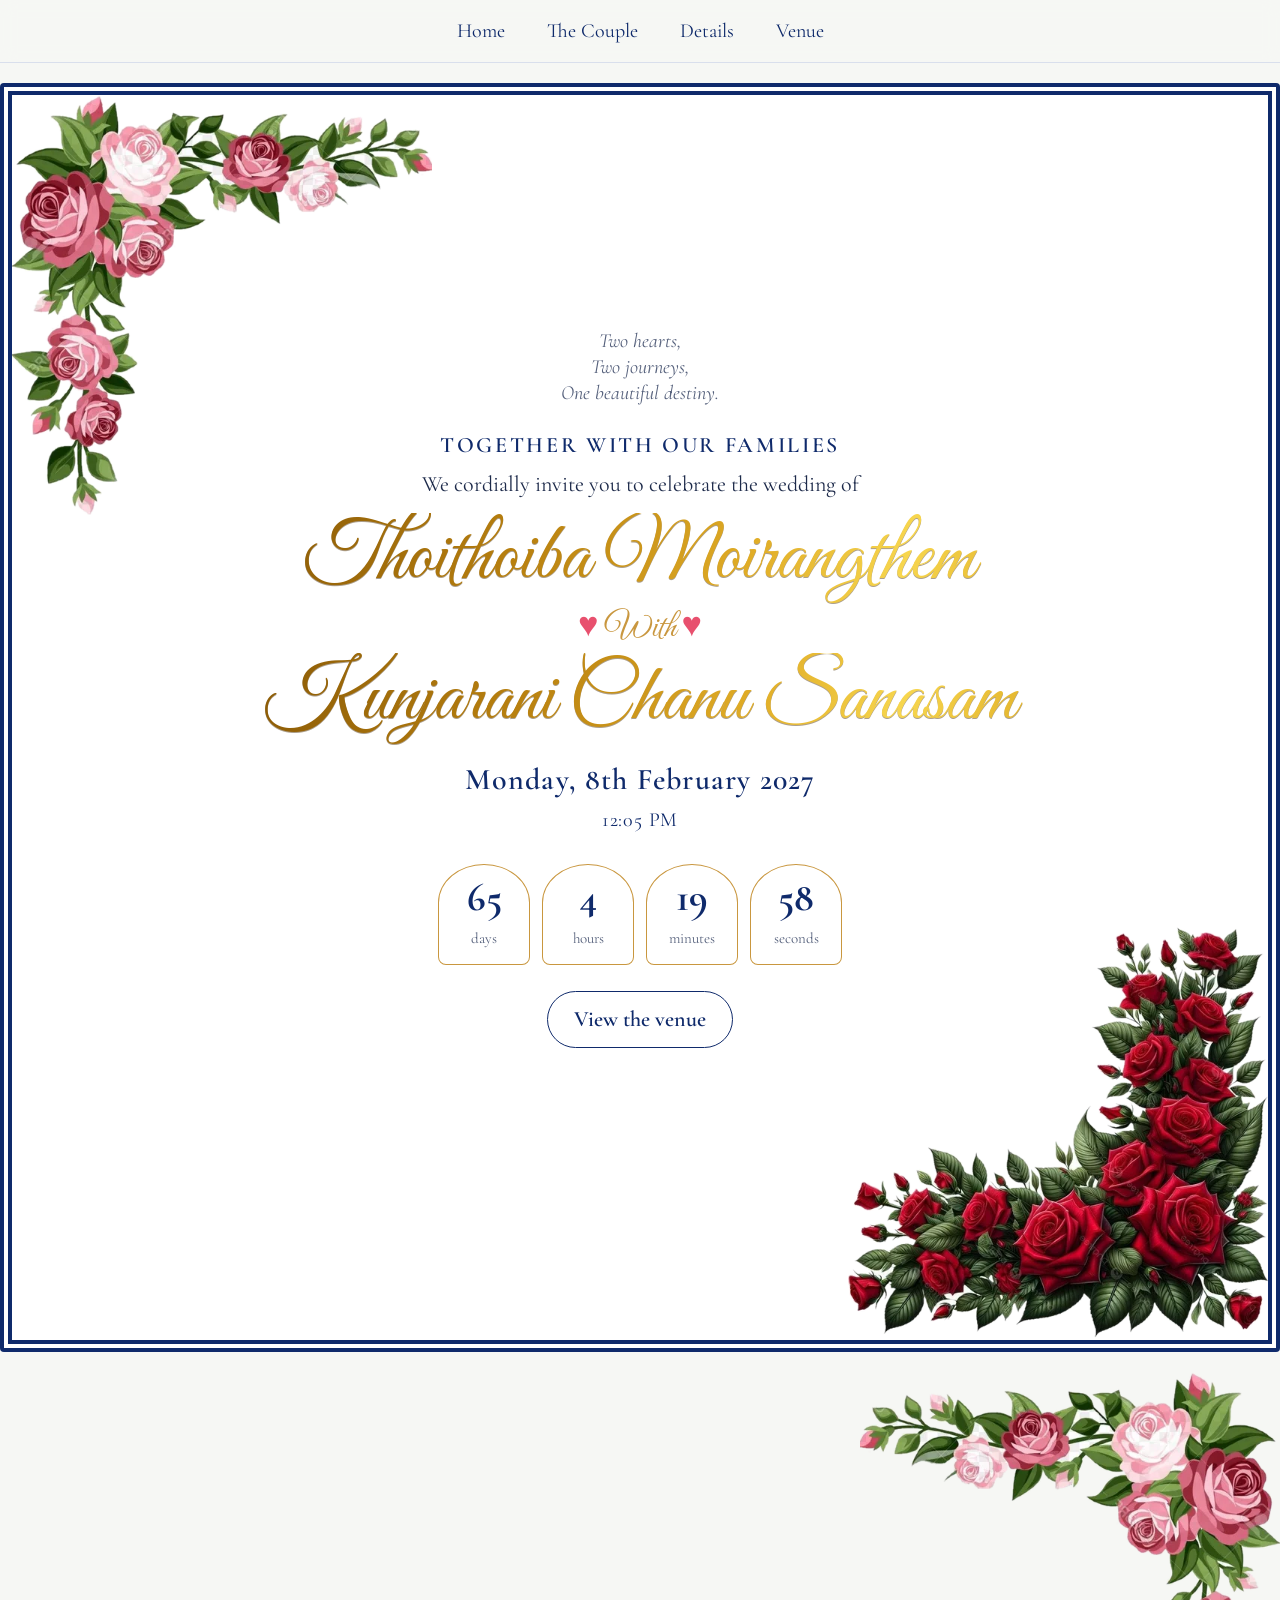
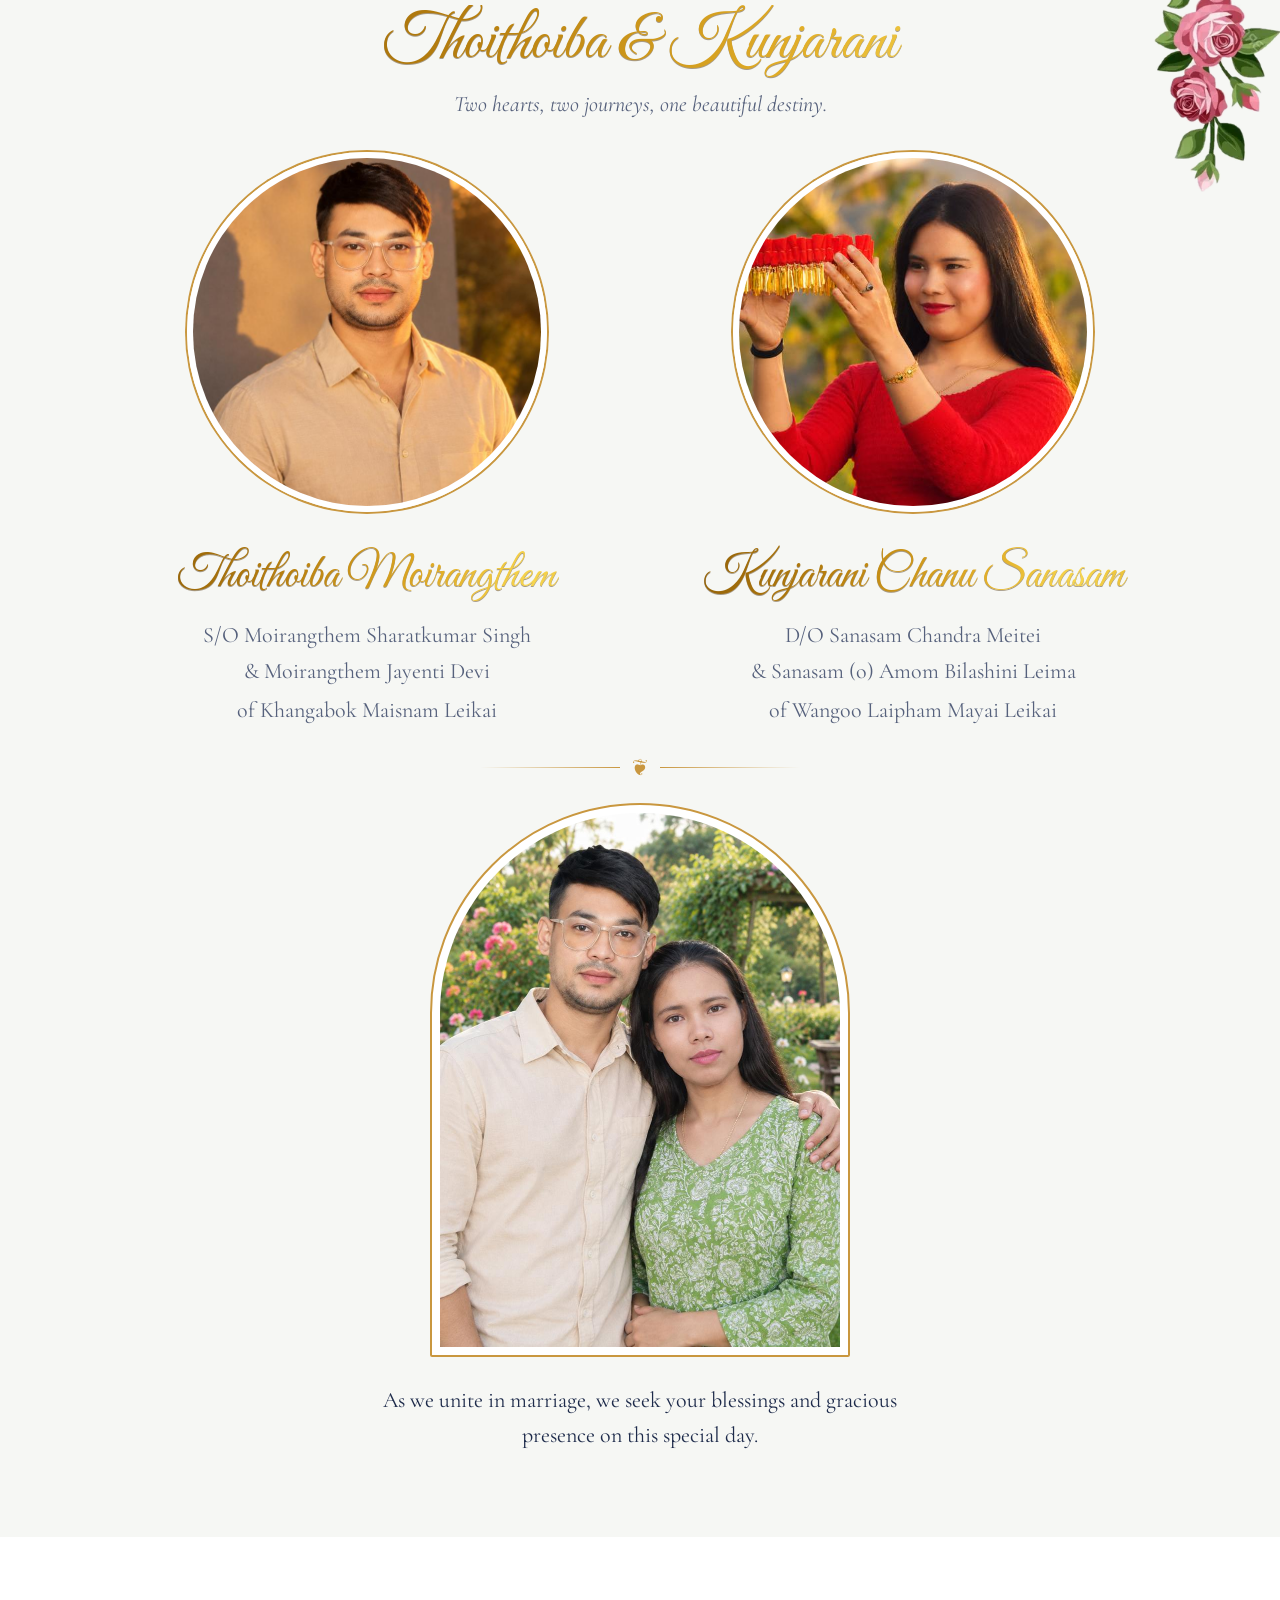
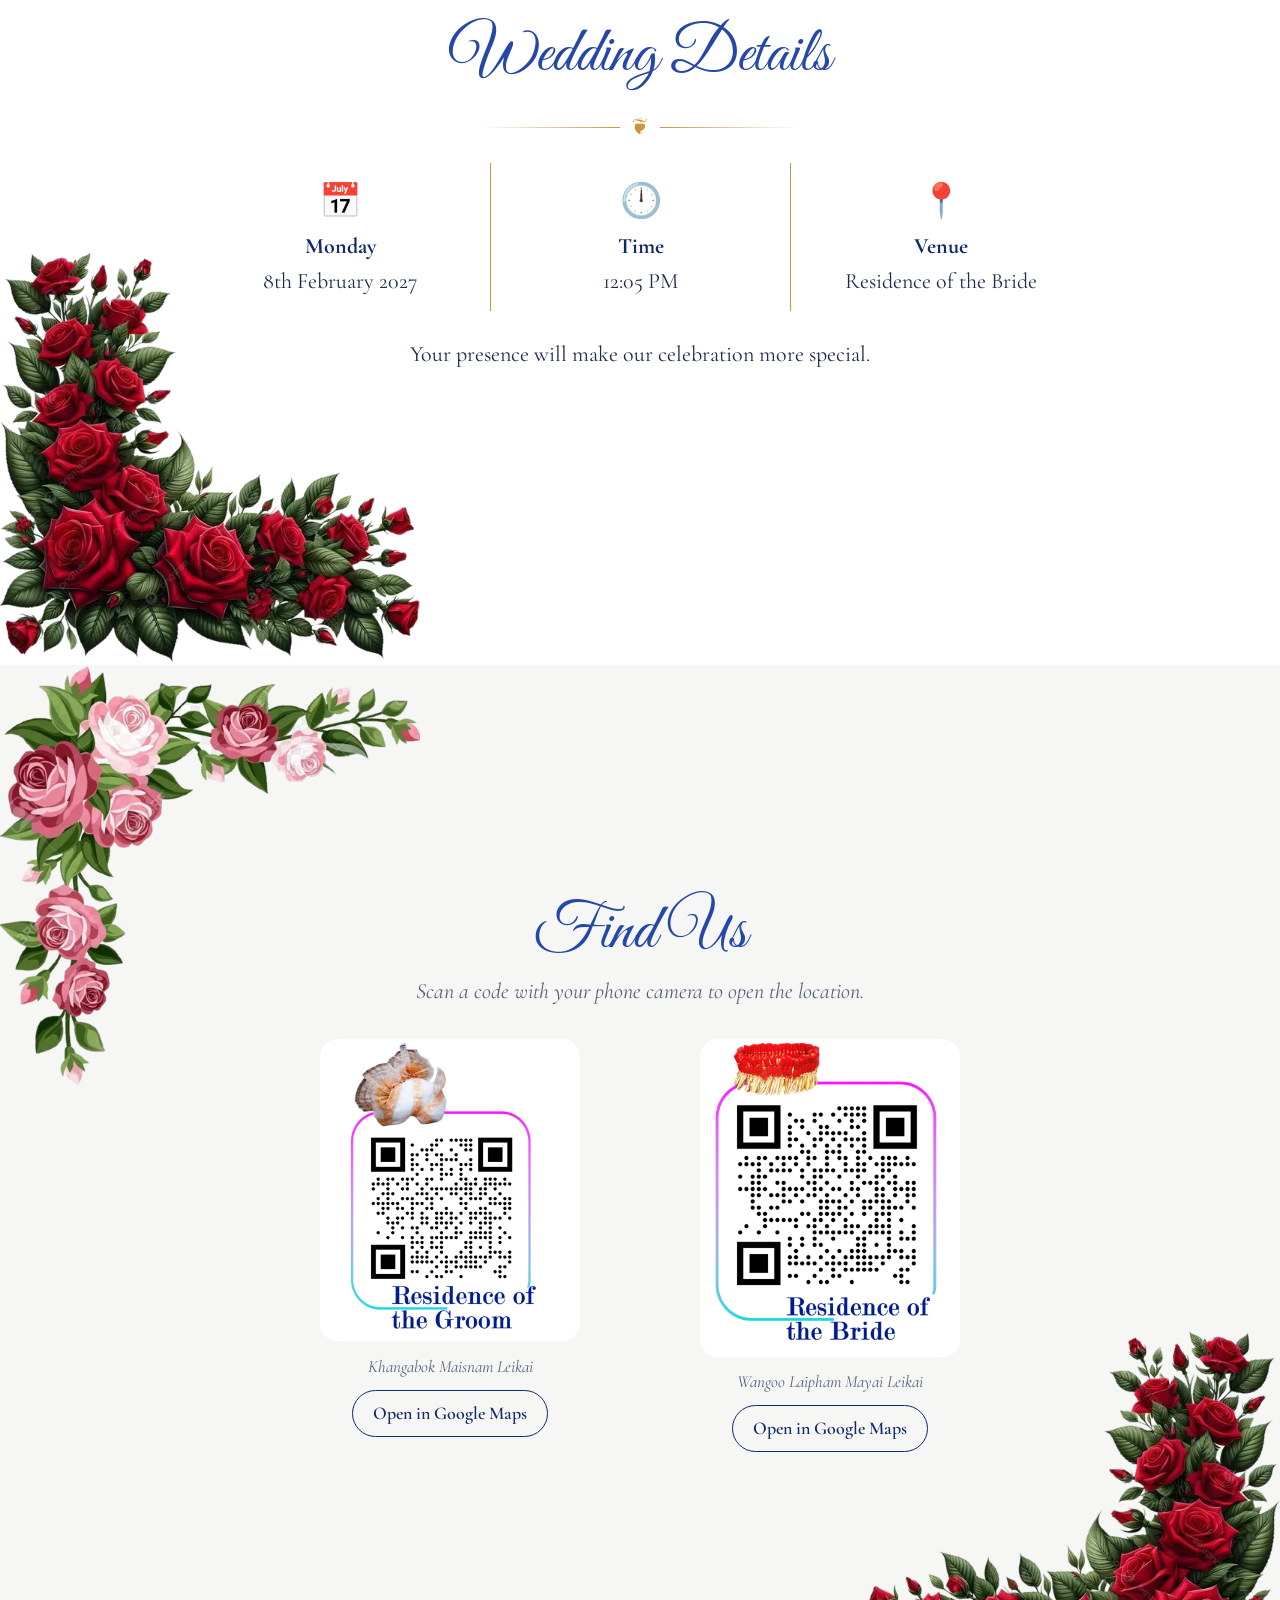
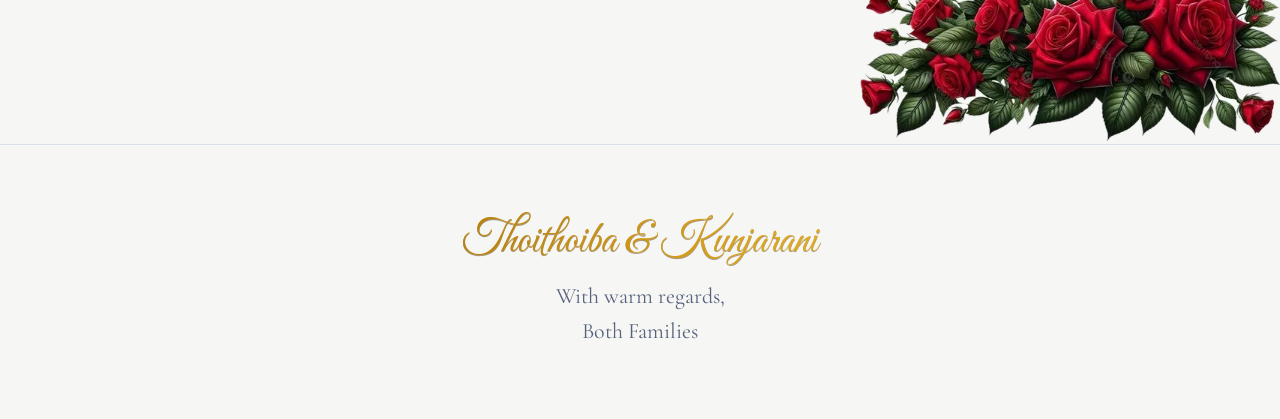
<file: index.html>
<!DOCTYPE html>
<html lang="en">
<head>
<meta charset="utf-8">
<meta name="viewport" content="width=device-width, initial-scale=1, viewport-fit=cover">
<meta name="theme-color" content="#f6f7f4">
<title>Thoithoiba &amp; Kunjarani – Wedding, 8 February 2027</title>
<meta name="description" content="You are invited to the wedding of Thoithoiba Moirangthem and Kunjarani Chanu Sanasam on 8 February 2027.">
<link rel="preconnect" href="https://fonts.googleapis.com">
<link rel="preconnect" href="https://fonts.gstatic.com" crossorigin>
<link href="https://fonts.googleapis.com/css2?family=Great+Vibes&family=Cormorant+Garamond:ital,wght@0,400;0,600;1,400&display=swap" rel="stylesheet">
<link rel="stylesheet" href="css/style.css">
</head>
<body>

<nav>
  <a href="#top">Home</a>
  <a href="#couple">The Couple</a>
  <a href="#details">Details</a>
  <a href="#venue">Venue</a>
</nav>

<!-- HERO: pink flower top-left, red flower bottom-right -->
<section class="hero has-top has-bottom" id="top">
  <img class="fl fl-pink tl" src="assets/img/flower-pink.webp" alt="" aria-hidden="true">
  <img class="fl fl-red br" src="assets/img/flower-red.webp" alt="" aria-hidden="true">
  <div class="in">
    <p class="tag">Two hearts,<br>Two journeys,<br>One beautiful destiny.</p>
    <p class="together">TOGETHER WITH OUR FAMILIES</p>
    <p class="invite">We cordially invite you to celebrate the wedding of</p>
    <h1 class="names script"><span class="nm gold">Thoithoiba Moirangthem</span><small><span class="heart">♥</span> With <span class="heart">♥</span></small><span class="nm gold">Kunjarani Chanu Sanasam</span></h1>
    <div class="date">Monday, 8th February 2027</div>
    <div class="date time">12:05 PM</div>
    <div class="cd" id="cd" role="timer" aria-label="Countdown to the wedding"></div>
    <a class="btn" href="#venue">View the venue</a>
  </div>
</section>

<!-- THE COUPLE: pink flower top-right -->
<section id="couple" class="has-top">
  <img class="fl fl-pink tr" src="assets/img/flower-pink.webp" alt="" aria-hidden="true">
  <div class="in">
    <h2 class="script gold">Thoithoiba &amp; Kunjarani</h2>
    <p class="sub">Two hearts, two journeys, one beautiful destiny.</p>
    <div class="pair">
      <div class="pc">
        <img src="assets/img/groom.jpg" alt="Thoithoiba Moirangthem" loading="lazy">
        <h3 class="script gold">Thoithoiba Moirangthem</h3>
        <p>S/O Moirangthem Sharatkumar Singh<br>&amp; Moirangthem Jayenti Devi</p>
        <p>of Khangabok Maisnam Leikai</p>
      </div>
      <div class="pc">
        <img src="assets/img/bride.jpg" alt="Kunjarani Chanu Sanasam" loading="lazy">
        <h3 class="script gold">Kunjarani Chanu Sanasam</h3>
        <p>D/O Sanasam Chandra Meitei<br>&amp; Sanasam (o) Amom Bilashini Leima</p>
        <p>of Wangoo Laipham Mayai Leikai</p>
      </div>
    </div>
    <div class="orn">❦</div>
    <div class="arch"><img src="assets/img/couple.jpg" alt="Thoithoiba and Kunjarani together in a garden" loading="lazy"></div>
    <p class="msg">As we unite in marriage, we seek your blessings and gracious presence on this special day.</p>
  </div>
</section>

<!-- DETAILS: red flower bottom-left -->
<section id="details" class="has-bottom alt">
  <img class="fl fl-red bl" src="assets/img/flower-red.webp" alt="" aria-hidden="true">
  <div class="in">
    <h2 class="script">Wedding Details</h2>
    <div class="orn">❦</div>
    <div class="ev">
      <div><i>📅</i><b>Monday</b>8th February 2027</div>
      <div><i>🕛</i><b>Time</b>12:05 PM</div>
      <div><i>📍</i><b>Venue</b>Residence of the Bride</div>
    </div>
    <p class="msg">Your presence will make our celebration more special.</p>
  </div>
</section>

<!-- VENUE: pink flower top-left, red flower bottom-right -->
<section id="venue" class="has-top has-bottom">
  <img class="fl fl-pink tl" src="assets/img/flower-pink.webp" alt="" aria-hidden="true">
  <img class="fl fl-red br" src="assets/img/flower-red.webp" alt="" aria-hidden="true">
  <div class="in">
    <h2 class="script">Find Us</h2>
    <p class="sub">Scan a code with your phone camera to open the location.</p>
    <div class="qr">
      <figure><img src="assets/img/qr-groom.png" alt="QR code for the Residence of the Groom" loading="lazy"><figcaption>Khangabok Maisnam Leikai</figcaption><a class="maplink" href="https://maps.app.goo.gl/YLPeGmfUzWxrkNSe6?g_st=iw" target="_blank" rel="noopener">Open in Google Maps</a></figure>
      <figure><img src="assets/img/qr-bride.png" alt="QR code for the Residence of the Bride" loading="lazy"><figcaption>Wangoo Laipham Mayai Leikai</figcaption><a class="maplink" href="https://maps.app.goo.gl/9vXQ8KDK2MxUNHnP7?g_st=iw" target="_blank" rel="noopener">Open in Google Maps</a></figure>
    </div>
  </div>
</section>

<footer>
  <span class="script gold">Thoithoiba &amp; Kunjarani</span>
  With warm regards,<br>Both Families
</footer>

<script src="js/main.js"></script>
</body>
</html>
</file>
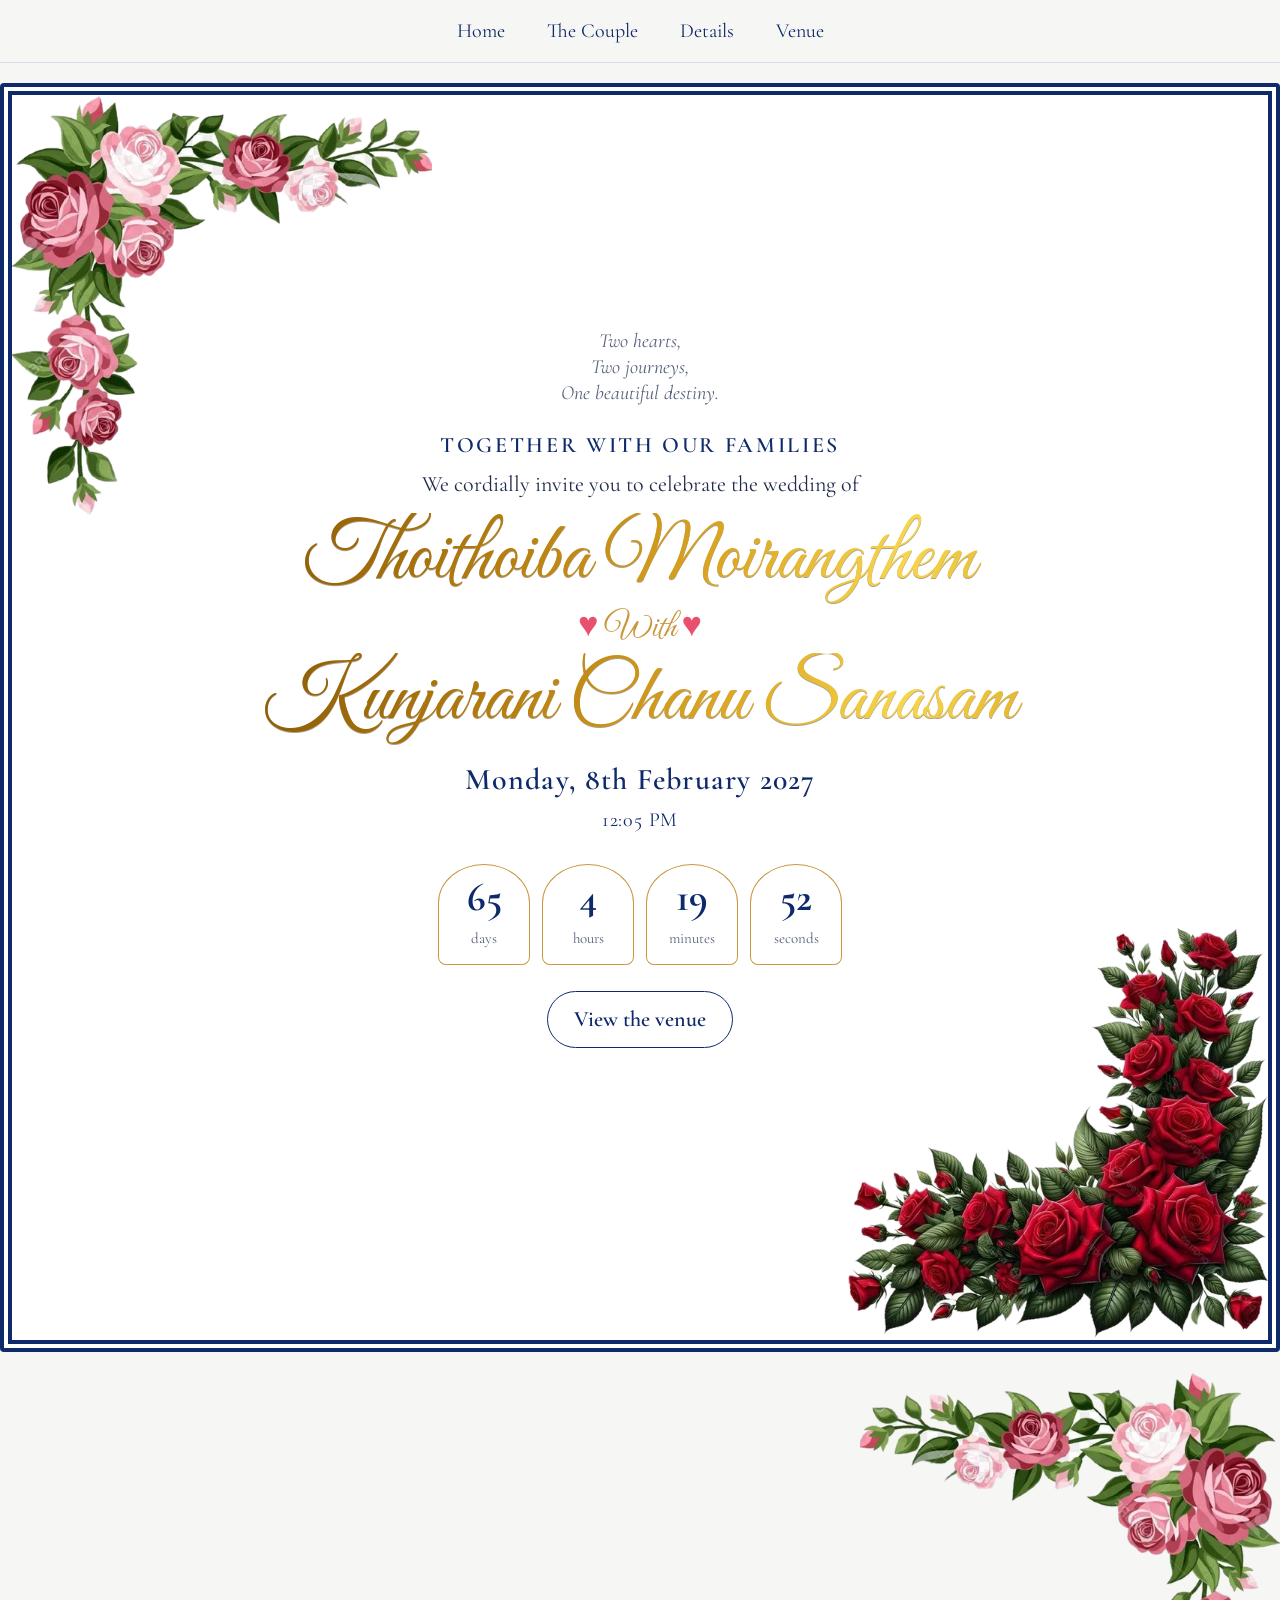
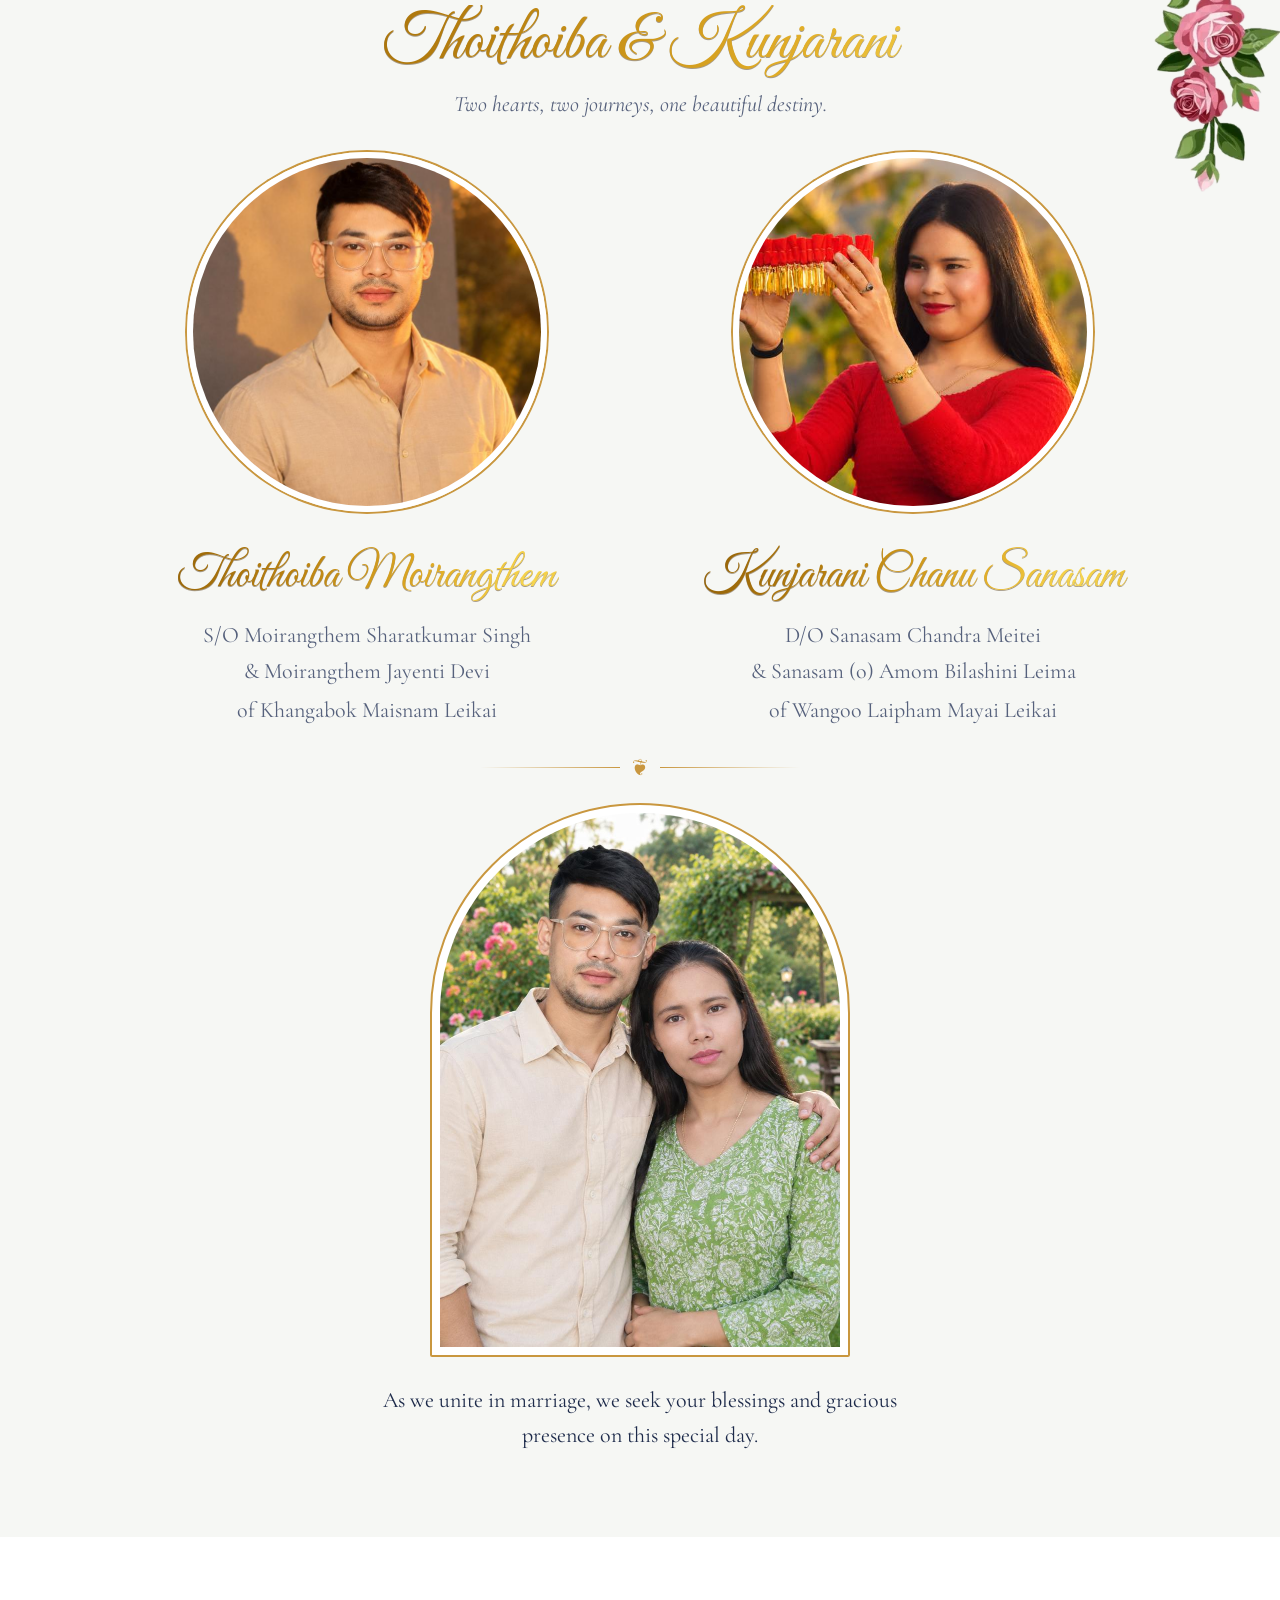
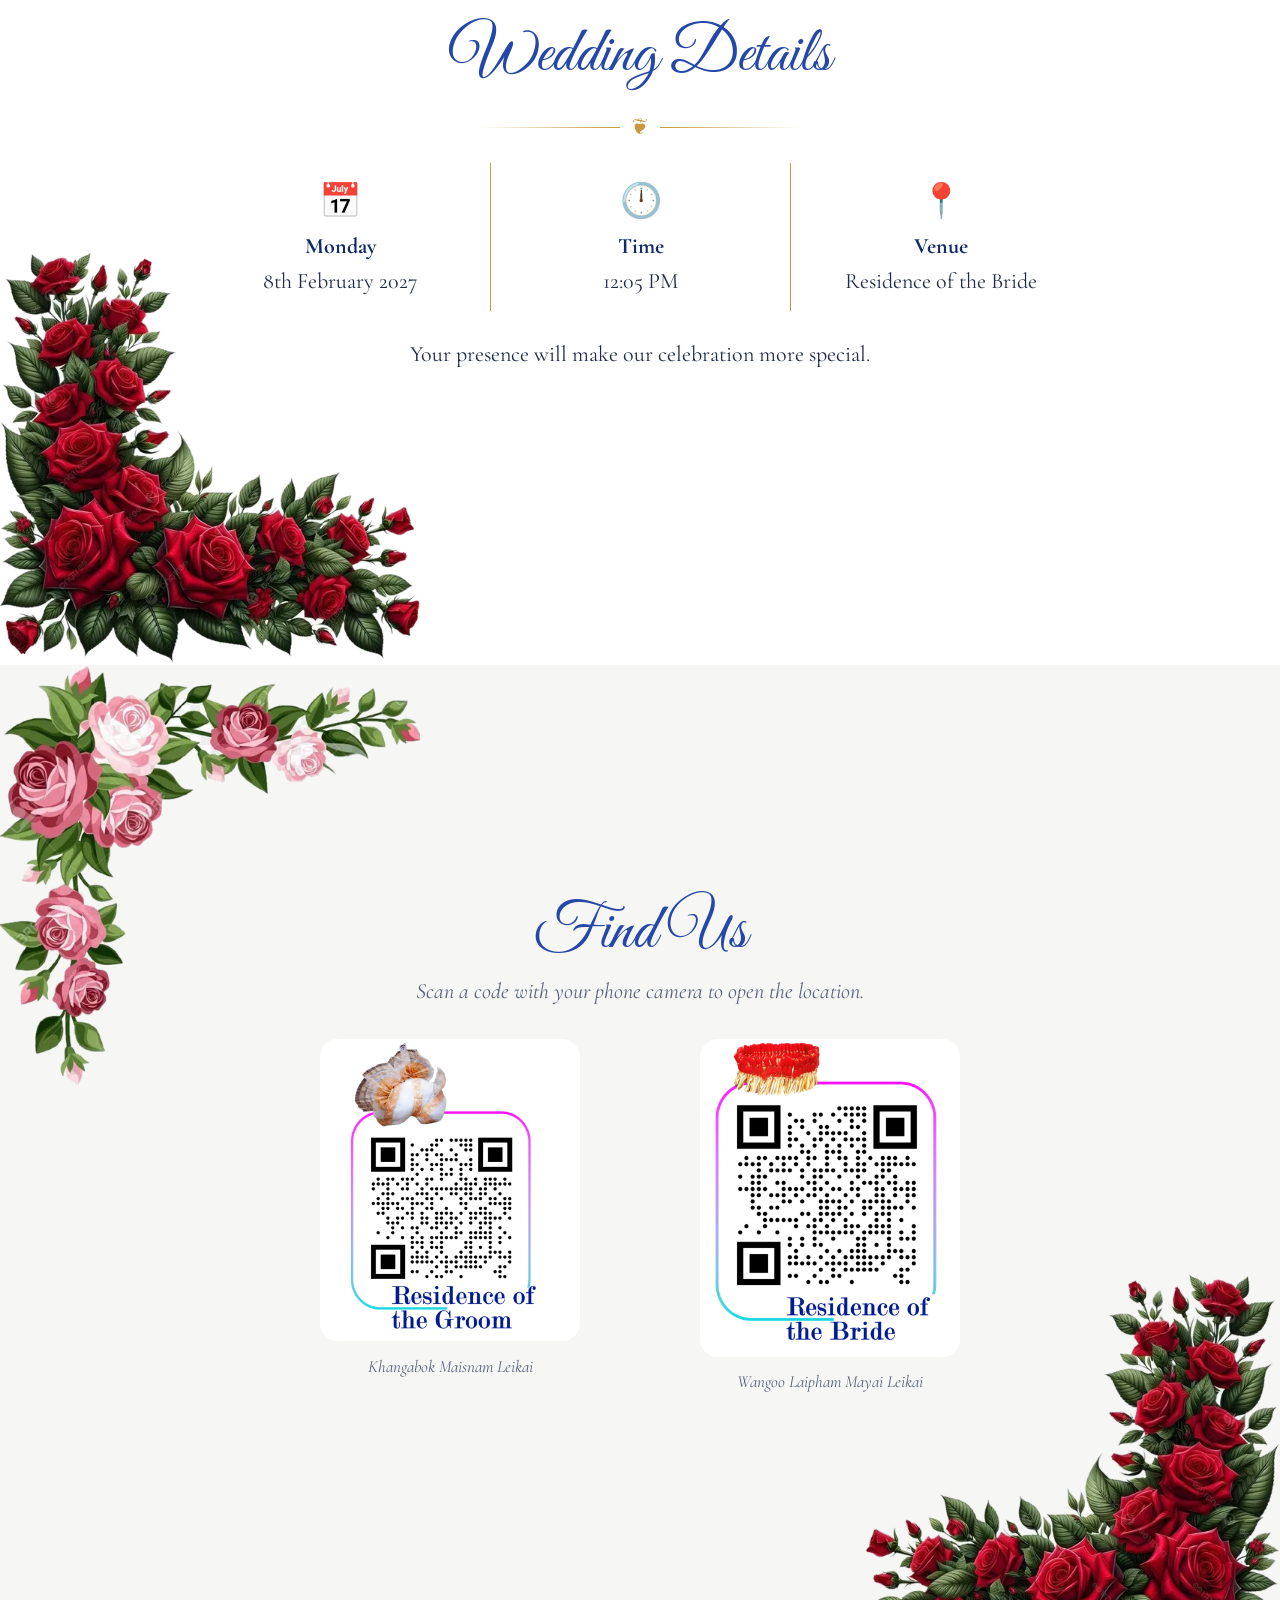
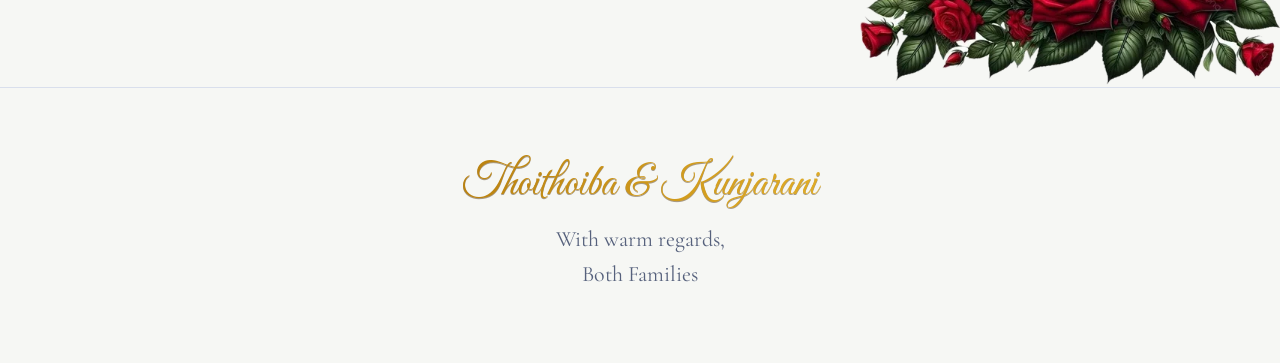
<file: Wedding/index.html>
<!DOCTYPE html>
<html lang="en">
<head>
<meta charset="utf-8">
<meta name="viewport" content="width=device-width, initial-scale=1, viewport-fit=cover">
<meta name="theme-color" content="#f6f7f4">
<title>Thoithoiba &amp; Kunjarani – Wedding, 8 February 2027</title>
<meta name="description" content="You are invited to the wedding of Thoithoiba Moirangthem and Kunjarani Chanu Sanasam on 8 February 2027.">
<link rel="preconnect" href="https://fonts.googleapis.com">
<link rel="preconnect" href="https://fonts.gstatic.com" crossorigin>
<link href="https://fonts.googleapis.com/css2?family=Great+Vibes&family=Cormorant+Garamond:ital,wght@0,400;0,600;1,400&display=swap" rel="stylesheet">
<link rel="stylesheet" href="css/style.css">
</head>
<body>

<nav>
  <a href="#top">Home</a>
  <a href="#couple">The Couple</a>
  <a href="#details">Details</a>
  <a href="#venue">Venue</a>
</nav>

<!-- HERO: pink flower top-left, red flower bottom-right -->
<section class="hero has-top has-bottom" id="top">
  <img class="fl fl-pink tl" src="assets/img/flower-pink.webp" alt="" aria-hidden="true">
  <img class="fl fl-red br" src="assets/img/flower-red.webp" alt="" aria-hidden="true">
  <div class="in">
    <p class="tag">Two hearts,<br>Two journeys,<br>One beautiful destiny.</p>
    <p class="together">TOGETHER WITH OUR FAMILIES</p>
    <p class="invite">We cordially invite you to celebrate the wedding of</p>
    <h1 class="names script"><span class="nm gold">Thoithoiba Moirangthem</span><small><span class="heart">♥</span> With <span class="heart">♥</span></small><span class="nm gold">Kunjarani Chanu Sanasam</span></h1>
    <div class="date">Monday, 8th February 2027</div>
    <div class="date time">12:05 PM</div>
    <div class="cd" id="cd" role="timer" aria-label="Countdown to the wedding"></div>
    <a class="btn" href="#venue">View the venue</a>
  </div>
</section>

<!-- THE COUPLE: pink flower top-right -->
<section id="couple" class="has-top">
  <img class="fl fl-pink tr" src="assets/img/flower-pink.webp" alt="" aria-hidden="true">
  <div class="in">
    <h2 class="script gold">Thoithoiba &amp; Kunjarani</h2>
    <p class="sub">Two hearts, two journeys, one beautiful destiny.</p>
    <div class="pair">
      <div class="pc">
        <img src="assets/img/groom.jpg" alt="Thoithoiba Moirangthem" loading="lazy">
        <h3 class="script gold">Thoithoiba Moirangthem</h3>
        <p>S/O Moirangthem Sharatkumar Singh<br>&amp; Moirangthem Jayenti Devi</p>
        <p>of Khangabok Maisnam Leikai</p>
      </div>
      <div class="pc">
        <img src="assets/img/bride.jpg" alt="Kunjarani Chanu Sanasam" loading="lazy">
        <h3 class="script gold">Kunjarani Chanu Sanasam</h3>
        <p>D/O Sanasam Chandra Meitei<br>&amp; Sanasam (o) Amom Bilashini Leima</p>
        <p>of Wangoo Laipham Mayai Leikai</p>
      </div>
    </div>
    <div class="orn">❦</div>
    <div class="arch"><img src="assets/img/couple.jpg" alt="Thoithoiba and Kunjarani together in a garden" loading="lazy"></div>
    <p class="msg">As we unite in marriage, we seek your blessings and gracious presence on this special day.</p>
  </div>
</section>

<!-- DETAILS: red flower bottom-left -->
<section id="details" class="has-bottom alt">
  <img class="fl fl-red bl" src="assets/img/flower-red.webp" alt="" aria-hidden="true">
  <div class="in">
    <h2 class="script">Wedding Details</h2>
    <div class="orn">❦</div>
    <div class="ev">
      <div><i>📅</i><b>Monday</b>8th February 2027</div>
      <div><i>🕛</i><b>Time</b>12:05 PM</div>
      <div><i>📍</i><b>Venue</b>Residence of the Bride</div>
    </div>
    <p class="msg">Your presence will make our celebration more special.</p>
  </div>
</section>

<!-- VENUE: pink flower top-left, red flower bottom-right -->
<section id="venue" class="has-top has-bottom">
  <img class="fl fl-pink tl" src="assets/img/flower-pink.webp" alt="" aria-hidden="true">
  <img class="fl fl-red br" src="assets/img/flower-red.webp" alt="" aria-hidden="true">
  <div class="in">
    <h2 class="script">Find Us</h2>
    <p class="sub">Scan a code with your phone camera to open the location.</p>
    <div class="qr">
      <figure><img src="assets/img/qr-groom.png" alt="QR code for the Residence of the Groom" loading="lazy"><figcaption>Khangabok Maisnam Leikai</figcaption></figure>
      <figure><img src="assets/img/qr-bride.png" alt="QR code for the Residence of the Bride" loading="lazy"><figcaption>Wangoo Laipham Mayai Leikai</figcaption></figure>
    </div>
  </div>
</section>

<footer>
  <span class="script gold">Thoithoiba &amp; Kunjarani</span>
  With warm regards,<br>Both Families
</footer>

<script src="js/main.js"></script>
</body>
</html>
</file>
<file: css/style.css>
:root{
  --bg:#f6f7f4;--card:#fff;--ink:#1d2a4a;--mut:#56617c;--blue:#2447a8;--navy:#0f2a6b;--gold:#c9973f;--line:#d9dfec;
  /* Corner flower size: bigger than before (was min(24vw,190px)). Change this ONE value to resize all flowers. */
  --fs:clamp(120px,34vw,420px);
}
@media (prefers-color-scheme:dark){
  :root:not([data-theme="light"]){--bg:#0b1431;--card:#13204a;--ink:#eef1fa;--mut:#aab4d4;--blue:#8fb0ff;--navy:#c9d6ff;--gold:#e0b565;--line:#2a3a70}
}
:root[data-theme="dark"]{--bg:#0b1431;--card:#13204a;--ink:#eef1fa;--mut:#aab4d4;--blue:#8fb0ff;--navy:#c9d6ff;--gold:#e0b565;--line:#2a3a70}

*{box-sizing:border-box}
html{scroll-behavior:smooth;scroll-padding-top:70px}
body{margin:0;background:var(--bg);color:var(--ink);font:clamp(18px,1.1vw + 14px,22px)/1.6 'Cormorant Garamond',Georgia,serif;overflow-x:hidden;-webkit-text-size-adjust:100%}
img{max-width:100%}
.script{font-family:'Great Vibes','Brush Script MT',cursive;font-weight:400;color:var(--blue)}

/* ---------- Corner flowers ---------- */
.fl{position:absolute;pointer-events:none;width:var(--fs);height:auto;z-index:0}
.tl{top:0;left:0}
.tr{top:0;right:0;transform:scaleX(-1)}
.bl{bottom:0;left:0}
.br{bottom:0;right:0;transform:scaleX(-1)}

/* Sections reserve room for their flowers, so text never overlaps them.
   Pink rose corner reaches ~46% of --fs down; red rose corner reaches ~60% of --fs up. */
section{
  position:relative;overflow:hidden;text-align:center;
  padding:56px calc(var(--fs)*.3);
}
section.has-top{padding-top:calc(var(--fs)*.46 + 24px)}
section.has-bottom{padding-bottom:calc(var(--fs)*.6 + 24px)}
section.alt{background:var(--card)}
.in{position:relative;z-index:1;max-width:760px;margin:auto}

h2{font-size:clamp(44px,9vw,64px);margin:0 0 6px;line-height:1.1}
.sub{color:var(--mut);font-style:italic;margin:0 0 30px}
.orn{display:flex;align-items:center;gap:12px;justify-content:center;color:var(--gold);margin:18px auto;max-width:320px}
.orn:before,.orn:after{content:"";flex:1;height:1px;background:linear-gradient(90deg,transparent,var(--gold))}
.orn:after{transform:scaleX(-1)}

nav{position:sticky;top:0;z-index:20;display:flex;gap:6px;justify-content:center;flex-wrap:wrap;padding:calc(10px + env(safe-area-inset-top,0px)) 12px 10px;background:color-mix(in srgb,var(--bg) 88%,transparent);backdrop-filter:blur(8px);border-bottom:1px solid var(--line)}
nav a{color:var(--navy);text-decoration:none;padding:4px 12px;border-radius:99px;font-size:18px}
nav a:hover,nav a:focus-visible{background:var(--line);outline:none}

/* ---------- Hero ---------- */
.hero{min-height:92vh;min-height:calc(100svh - 28px);display:grid;place-items:center;border:10px double var(--navy);margin:14px;border-radius:4px;background:var(--card)}
.tag{font-style:italic;font-size:17px;color:var(--mut);line-height:1.3;margin:0 0 22px}
.together{letter-spacing:.12em;margin:0;color:var(--navy);font-weight:600}
.invite{margin:4px 0 0}
.names{font-size:clamp(44px,10.5vw,86px);line-height:1.05;margin:10px 0}
.names small{display:block;font-size:.42em;color:var(--gold);margin:0}
.date{font-size:26px;letter-spacing:.04em;color:var(--navy);font-weight:600}
.date.time{font-size:20px;font-weight:400}
.heart{color:#e8506e}
.cd{display:flex;gap:12px;justify-content:center;margin-top:28px;flex-wrap:wrap}
.cd div{min-width:74px;padding:10px 6px;border:1px solid var(--gold);border-radius:50% 50% 8px 8px/38% 38% 8px 8px;background:var(--card)}
.cd b{display:block;font-size:34px;color:var(--navy);line-height:1.1}
.cd span{font-size:15px;color:var(--mut)}
.btn{display:inline-block;margin-top:26px;padding:10px 26px;border:1px solid var(--navy);color:var(--navy);border-radius:99px;text-decoration:none;font-weight:600;background:transparent}
.btn:hover,.btn:focus-visible{background:var(--navy);color:var(--bg);outline:none}

/* ---------- Couple ---------- */
.pair{display:grid;grid-template-columns:repeat(auto-fit,minmax(240px,1fr));gap:34px;margin-top:20px}
.pc img{width:100%;max-width:340px;aspect-ratio:1;object-fit:cover;object-position:center 22%;border-radius:50%;border:6px solid var(--card);box-shadow:0 0 0 2px var(--gold)}
.pc h3{font-size:42px;margin:14px 0 0}
.pc p{margin:4px 0;color:var(--mut)}
.arch{max-width:360px;margin:0 auto}
.arch img{width:100%;border-radius:999px 999px 10px 10px;border:2px solid var(--gold);padding:8px;background:var(--card);display:block}
.msg{max-width:540px;margin:26px auto 0}

/* ---------- Details ---------- */
.ev{display:grid;grid-template-columns:repeat(auto-fit,minmax(180px,1fr));gap:0;margin-top:10px}
.ev div{padding:12px 16px}
.ev div+div{border-left:1px solid var(--gold)}
.ev i{font-style:normal;font-size:34px;display:block}
.ev b{display:block;color:var(--navy);font-size:22px}
@media(max-width:600px){.ev div+div{border-left:0;border-top:1px solid var(--gold)}}

/* ---------- Venue ---------- */
.qr{display:grid;grid-template-columns:repeat(auto-fit,minmax(200px,1fr));gap:26px;margin-top:30px;justify-items:center}
.qr figure{margin:0;max-width:260px}
.qr img{width:100%;background:#fff;border-radius:18px}
.qr figcaption{font-style:italic;color:var(--mut);font-size:17px}

footer{padding:60px 22px 70px;text-align:center;border-top:1px solid var(--line);color:var(--mut)}
footer .script{font-size:44px;display:block}

@media(prefers-reduced-motion:no-preference){
  .hero .in{animation:rise 1.4s ease both}
  @keyframes rise{from{opacity:0;transform:translateY(18px)}}
}

/* ---------- Shining gold names ---------- */
.gold,.script.gold{
  color:#c9973f; /* fallback if background-clip:text is unsupported */
  background-image:linear-gradient(105deg,
    #8a5a06 0%,#b8800f 14%,#e0ac26 26%,#f7d64e 34%,#d9a31c 44%,
    #9c6a08 56%,#cf9a1e 68%,#f5d044 76%,#c18d12 86%,#8a5a06 100%);
  background-size:250% 100%;
  background-position:0% 50%;
  -webkit-background-clip:text;background-clip:text;
  -webkit-text-fill-color:transparent;
  filter:drop-shadow(0 1px 0 rgba(70,42,0,.45));
  -webkit-box-decoration-break:clone;box-decoration-break:clone;
  padding:.04em .08em; /* stops the script flourishes being clipped */
}
.names .nm{display:block}
@media(prefers-reduced-motion:no-preference){
  .gold{animation:shine 5s linear infinite}
  @keyframes shine{to{background-position:-250% 50%}}
}

/* ---------- Phones (up to 600px) ---------- */
@media(max-width:600px){
  section{padding:44px 20px}
  section.has-top{padding-top:calc(var(--fs)*.46 + 16px)}
  section.has-bottom{padding-bottom:calc(var(--fs)*.6 + 16px)}
  .hero{border-width:6px;margin:8px}
  nav{gap:0;padding-left:6px;padding-right:6px}
  nav a{padding:4px 9px;font-size:16px}
  .names{font-size:clamp(40px,12.5vw,60px)}
  .date{font-size:22px}
  .cd{gap:8px}
  .cd div{min-width:64px;flex:1 1 64px;max-width:84px}
  .cd b{font-size:28px}
  .pair{gap:28px}
  .pc h3{font-size:clamp(34px,10vw,42px)}
  .btn{padding:10px 22px}
}

/* ---------- Tablets (601px - 1023px) ---------- */
@media(min-width:601px) and (max-width:1023px){
  section{padding-left:calc(var(--fs)*.3);padding-right:calc(var(--fs)*.3)}
  .pair{grid-template-columns:repeat(2,1fr)}
}

/* ---------- Desktop (1024px and up) ---------- */
@media(min-width:1024px){
  .in{max-width:1040px}
  section{padding-top:84px;padding-bottom:84px}
  section.has-top{padding-top:calc(var(--fs)*.46 + 40px)}
  section.has-bottom{padding-bottom:calc(var(--fs)*.6 + 40px)}
  nav a{font-size:20px;padding:5px 18px}
  .hero{margin:20px auto;max-width:1280px;min-height:calc(100svh - 40px);border-width:12px}
  .names{font-size:clamp(70px,6.4vw,104px)}
  .names small{margin:6px 0}
  .tag{font-size:20px}
  .date{font-size:30px}
  .cd div{min-width:92px}
  .cd b{font-size:40px}
  h2{font-size:clamp(60px,5vw,76px)}
  .pair{grid-template-columns:repeat(2,1fr);gap:64px}
  .pc img{max-width:360px}
  .pc h3{font-size:46px}
  .arch{max-width:420px}
  .ev{max-width:900px;margin-left:auto;margin-right:auto}
  .qr{max-width:700px;margin-left:auto;margin-right:auto;gap:60px}
}

/* Very large screens */
@media(min-width:1600px){
  body{font-size:24px}
  .hero{max-width:1440px}
}

/* ---------- Map links under QR codes ---------- */
.maplink{display:inline-block;margin-top:10px;padding:8px 20px;border:1px solid var(--navy);border-radius:99px;color:var(--navy);text-decoration:none;font-weight:600;font-size:18px;overflow-wrap:anywhere}
.maplink:hover,.maplink:focus-visible{background:var(--navy);color:var(--bg);outline:none}
</file>
<file: Wedding/css/style.css>
:root{
  --bg:#f6f7f4;--card:#fff;--ink:#1d2a4a;--mut:#56617c;--blue:#2447a8;--navy:#0f2a6b;--gold:#c9973f;--line:#d9dfec;
  /* Corner flower size: bigger than before (was min(24vw,190px)). Change this ONE value to resize all flowers. */
  --fs:clamp(120px,34vw,420px);
}
@media (prefers-color-scheme:dark){
  :root:not([data-theme="light"]){--bg:#0b1431;--card:#13204a;--ink:#eef1fa;--mut:#aab4d4;--blue:#8fb0ff;--navy:#c9d6ff;--gold:#e0b565;--line:#2a3a70}
}
:root[data-theme="dark"]{--bg:#0b1431;--card:#13204a;--ink:#eef1fa;--mut:#aab4d4;--blue:#8fb0ff;--navy:#c9d6ff;--gold:#e0b565;--line:#2a3a70}

*{box-sizing:border-box}
html{scroll-behavior:smooth;scroll-padding-top:70px}
body{margin:0;background:var(--bg);color:var(--ink);font:clamp(18px,1.1vw + 14px,22px)/1.6 'Cormorant Garamond',Georgia,serif;overflow-x:hidden;-webkit-text-size-adjust:100%}
img{max-width:100%}
.script{font-family:'Great Vibes','Brush Script MT',cursive;font-weight:400;color:var(--blue)}

/* ---------- Corner flowers ---------- */
.fl{position:absolute;pointer-events:none;width:var(--fs);height:auto;z-index:0}
.tl{top:0;left:0}
.tr{top:0;right:0;transform:scaleX(-1)}
.bl{bottom:0;left:0}
.br{bottom:0;right:0;transform:scaleX(-1)}

/* Sections reserve room for their flowers, so text never overlaps them.
   Pink rose corner reaches ~46% of --fs down; red rose corner reaches ~60% of --fs up. */
section{
  position:relative;overflow:hidden;text-align:center;
  padding:56px calc(var(--fs)*.3);
}
section.has-top{padding-top:calc(var(--fs)*.46 + 24px)}
section.has-bottom{padding-bottom:calc(var(--fs)*.6 + 24px)}
section.alt{background:var(--card)}
.in{position:relative;z-index:1;max-width:760px;margin:auto}

h2{font-size:clamp(44px,9vw,64px);margin:0 0 6px;line-height:1.1}
.sub{color:var(--mut);font-style:italic;margin:0 0 30px}
.orn{display:flex;align-items:center;gap:12px;justify-content:center;color:var(--gold);margin:18px auto;max-width:320px}
.orn:before,.orn:after{content:"";flex:1;height:1px;background:linear-gradient(90deg,transparent,var(--gold))}
.orn:after{transform:scaleX(-1)}

nav{position:sticky;top:0;z-index:20;display:flex;gap:6px;justify-content:center;flex-wrap:wrap;padding:calc(10px + env(safe-area-inset-top,0px)) 12px 10px;background:color-mix(in srgb,var(--bg) 88%,transparent);backdrop-filter:blur(8px);border-bottom:1px solid var(--line)}
nav a{color:var(--navy);text-decoration:none;padding:4px 12px;border-radius:99px;font-size:18px}
nav a:hover,nav a:focus-visible{background:var(--line);outline:none}

/* ---------- Hero ---------- */
.hero{min-height:92vh;min-height:calc(100svh - 28px);display:grid;place-items:center;border:10px double var(--navy);margin:14px;border-radius:4px;background:var(--card)}
.tag{font-style:italic;font-size:17px;color:var(--mut);line-height:1.3;margin:0 0 22px}
.together{letter-spacing:.12em;margin:0;color:var(--navy);font-weight:600}
.invite{margin:4px 0 0}
.names{font-size:clamp(44px,10.5vw,86px);line-height:1.05;margin:10px 0}
.names small{display:block;font-size:.42em;color:var(--gold);margin:0}
.date{font-size:26px;letter-spacing:.04em;color:var(--navy);font-weight:600}
.date.time{font-size:20px;font-weight:400}
.heart{color:#e8506e}
.cd{display:flex;gap:12px;justify-content:center;margin-top:28px;flex-wrap:wrap}
.cd div{min-width:74px;padding:10px 6px;border:1px solid var(--gold);border-radius:50% 50% 8px 8px/38% 38% 8px 8px;background:var(--card)}
.cd b{display:block;font-size:34px;color:var(--navy);line-height:1.1}
.cd span{font-size:15px;color:var(--mut)}
.btn{display:inline-block;margin-top:26px;padding:10px 26px;border:1px solid var(--navy);color:var(--navy);border-radius:99px;text-decoration:none;font-weight:600;background:transparent}
.btn:hover,.btn:focus-visible{background:var(--navy);color:var(--bg);outline:none}

/* ---------- Couple ---------- */
.pair{display:grid;grid-template-columns:repeat(auto-fit,minmax(240px,1fr));gap:34px;margin-top:20px}
.pc img{width:100%;max-width:340px;aspect-ratio:1;object-fit:cover;object-position:center 22%;border-radius:50%;border:6px solid var(--card);box-shadow:0 0 0 2px var(--gold)}
.pc h3{font-size:42px;margin:14px 0 0}
.pc p{margin:4px 0;color:var(--mut)}
.arch{max-width:360px;margin:0 auto}
.arch img{width:100%;border-radius:999px 999px 10px 10px;border:2px solid var(--gold);padding:8px;background:var(--card);display:block}
.msg{max-width:540px;margin:26px auto 0}

/* ---------- Details ---------- */
.ev{display:grid;grid-template-columns:repeat(auto-fit,minmax(180px,1fr));gap:0;margin-top:10px}
.ev div{padding:12px 16px}
.ev div+div{border-left:1px solid var(--gold)}
.ev i{font-style:normal;font-size:34px;display:block}
.ev b{display:block;color:var(--navy);font-size:22px}
@media(max-width:600px){.ev div+div{border-left:0;border-top:1px solid var(--gold)}}

/* ---------- Venue ---------- */
.qr{display:grid;grid-template-columns:repeat(auto-fit,minmax(200px,1fr));gap:26px;margin-top:30px;justify-items:center}
.qr figure{margin:0;max-width:260px}
.qr img{width:100%;background:#fff;border-radius:18px}
.qr figcaption{font-style:italic;color:var(--mut);font-size:17px}

footer{padding:60px 22px 70px;text-align:center;border-top:1px solid var(--line);color:var(--mut)}
footer .script{font-size:44px;display:block}

@media(prefers-reduced-motion:no-preference){
  .hero .in{animation:rise 1.4s ease both}
  @keyframes rise{from{opacity:0;transform:translateY(18px)}}
}

/* ---------- Shining gold names ---------- */
.gold,.script.gold{
  color:#c9973f; /* fallback if background-clip:text is unsupported */
  background-image:linear-gradient(105deg,
    #8a5a06 0%,#b8800f 14%,#e0ac26 26%,#f7d64e 34%,#d9a31c 44%,
    #9c6a08 56%,#cf9a1e 68%,#f5d044 76%,#c18d12 86%,#8a5a06 100%);
  background-size:250% 100%;
  background-position:0% 50%;
  -webkit-background-clip:text;background-clip:text;
  -webkit-text-fill-color:transparent;
  filter:drop-shadow(0 1px 0 rgba(70,42,0,.45));
  -webkit-box-decoration-break:clone;box-decoration-break:clone;
  padding:.04em .08em; /* stops the script flourishes being clipped */
}
.names .nm{display:block}
@media(prefers-reduced-motion:no-preference){
  .gold{animation:shine 5s linear infinite}
  @keyframes shine{to{background-position:-250% 50%}}
}

/* ---------- Phones (up to 600px) ---------- */
@media(max-width:600px){
  section{padding:44px 20px}
  section.has-top{padding-top:calc(var(--fs)*.46 + 16px)}
  section.has-bottom{padding-bottom:calc(var(--fs)*.6 + 16px)}
  .hero{border-width:6px;margin:8px}
  nav{gap:0;padding-left:6px;padding-right:6px}
  nav a{padding:4px 9px;font-size:16px}
  .names{font-size:clamp(40px,12.5vw,60px)}
  .date{font-size:22px}
  .cd{gap:8px}
  .cd div{min-width:64px;flex:1 1 64px;max-width:84px}
  .cd b{font-size:28px}
  .pair{gap:28px}
  .pc h3{font-size:clamp(34px,10vw,42px)}
  .btn{padding:10px 22px}
}

/* ---------- Tablets (601px - 1023px) ---------- */
@media(min-width:601px) and (max-width:1023px){
  section{padding-left:calc(var(--fs)*.3);padding-right:calc(var(--fs)*.3)}
  .pair{grid-template-columns:repeat(2,1fr)}
}

/* ---------- Desktop (1024px and up) ---------- */
@media(min-width:1024px){
  .in{max-width:1040px}
  section{padding-top:84px;padding-bottom:84px}
  section.has-top{padding-top:calc(var(--fs)*.46 + 40px)}
  section.has-bottom{padding-bottom:calc(var(--fs)*.6 + 40px)}
  nav a{font-size:20px;padding:5px 18px}
  .hero{margin:20px auto;max-width:1280px;min-height:calc(100svh - 40px);border-width:12px}
  .names{font-size:clamp(70px,6.4vw,104px)}
  .names small{margin:6px 0}
  .tag{font-size:20px}
  .date{font-size:30px}
  .cd div{min-width:92px}
  .cd b{font-size:40px}
  h2{font-size:clamp(60px,5vw,76px)}
  .pair{grid-template-columns:repeat(2,1fr);gap:64px}
  .pc img{max-width:360px}
  .pc h3{font-size:46px}
  .arch{max-width:420px}
  .ev{max-width:900px;margin-left:auto;margin-right:auto}
  .qr{max-width:700px;margin-left:auto;margin-right:auto;gap:60px}
}

/* Very large screens */
@media(min-width:1600px){
  body{font-size:24px}
  .hero{max-width:1440px}
}
</file>
